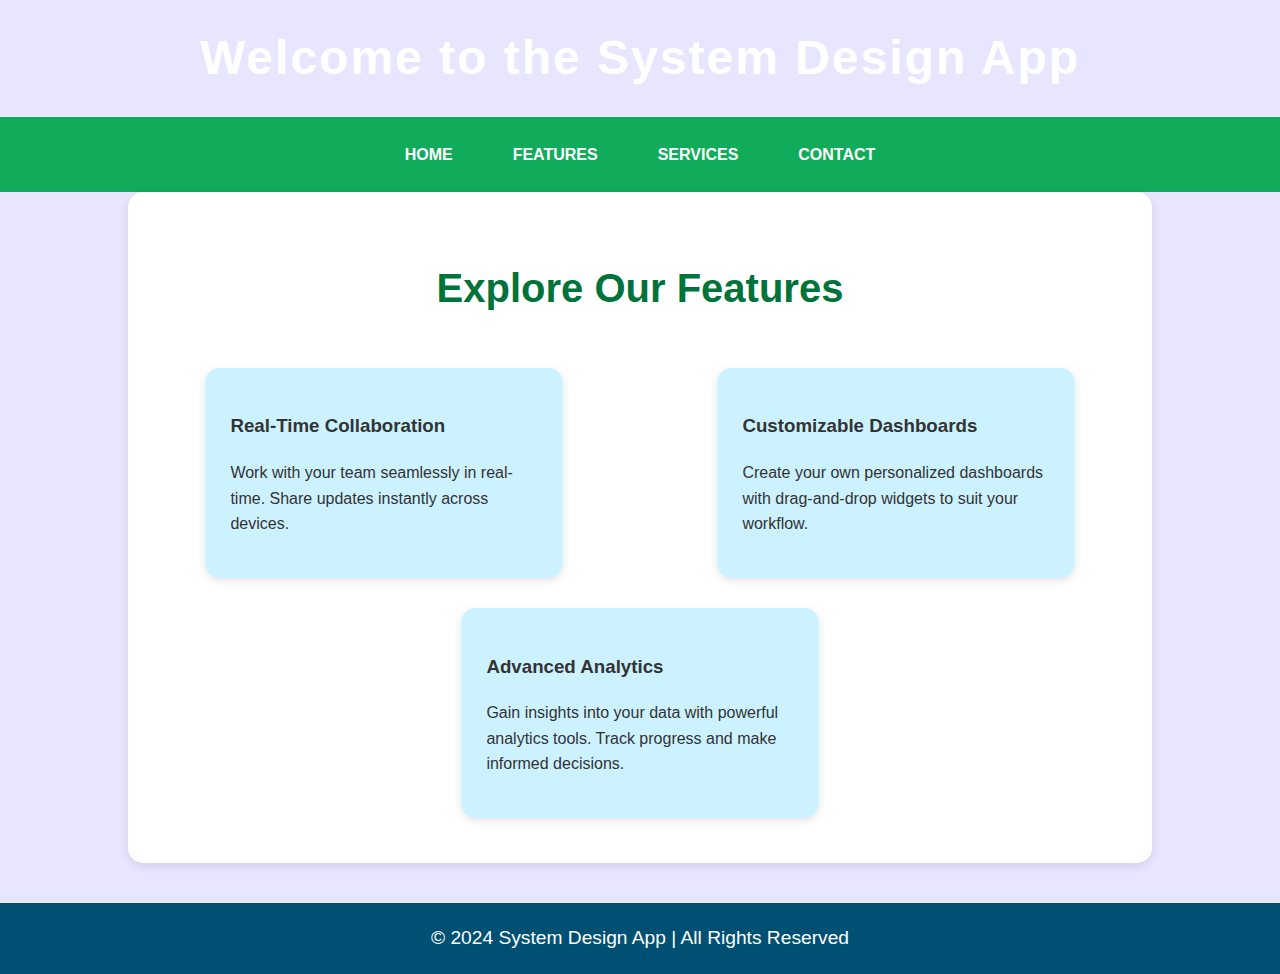
<file: index.html>
<!DOCTYPE html>
<html lang="en">
<head>
    <meta charset="UTF-8">
    <meta name="viewport" content="width=device-width, initial-scale=1.0">
    <title>Welcome to the  System Design App v2!!</title>
    <style>
        body {
            font-family: 'Arial', sans-serif;
            margin: 0;
            padding: 0;
            background-color: #e8e6ff;
            color: rgb(51, 51, 51);
            line-height: 1.6;
        }

        .container {
            width: 80%;
            margin: auto;
            overflow: hidden;
        }

        header {
            background: #00117300;
            color: #fff;
            padding: 20px 0;
            text-align: center;
        }

        header h1 {
            margin: 0;
            font-size: 3em;
            letter-spacing: 2px;
        }

        nav {
            display: flex;
            justify-content: center;
            background: #10ac5b;
            padding: 15px 0;
        }

        nav a {
            color: #fff;
            padding: 10px 15px;
            text-decoration: none;
            text-transform: uppercase;
            margin: 0 15px;
            font-weight: bold;
        }

        nav a:hover {
            background: #33a6cc;
            border-radius: 5px;
        }

        section {
            padding: 30px 0;
            background: #ffffff;
            margin: 30px 0;
            border-radius: 15px;
            box-shadow: 0 3px 10px rgba(0, 0, 0, 0.1);
        }

        section h2 {
            text-align: center;
            color: #00733a;
            font-size: 2.5em;
        }

        .content {
            display: flex;
            justify-content: space-around;
            align-items: center;
            flex-wrap: wrap;
        }

        .content div {
            background: #ccf2ff;
            padding: 25px;
            margin: 15px;
            border-radius: 15px;
            box-shadow: 0 3px 10px rgba(0, 0, 0, 0.1);
           
            flex-basis: 30%;
            transition: all 0.3s ease-in-out;
        }

        .content div:hover {
            background: #005073;
            color: #fff;
            transform: scale(1.05);
        }

        footer {
            background: #005073;
            color: #fff;
            text-align: center;
            padding: 20px 0;
            margin-top: 40px;
        }

        footer p {
            margin: 0;
            font-size: 1.2em;
        }
    </style>
</head>
<body>

    <header>
        <div class="container">
            <h1>Welcome to the System Design App</h1>
        </div>
    </header>

    <nav>
        <a href="#">Home</a>
        <a href="#">Features</a>
        <a href="#">Services</a>
        <a href="#">Contact</a>
    </nav>

    <section class="container">
        <h2>Explore Our Features</h2>
        <div class="content">
            <div>
                <h3>Real-Time Collaboration</h3>
                <p>Work with your team seamlessly in real-time. Share updates instantly across devices.</p>
            </div>
            <div>
                <h3>Customizable Dashboards</h3>
                <p>Create your own personalized dashboards with drag-and-drop widgets to suit your workflow.</p>
            </div>
            <div>
                <h3>Advanced Analytics</h3>
                <p>Gain insights into your data with powerful analytics tools. Track progress and make informed decisions.</p>
            </div>
        </div>
    </section>

    <footer>
        <p>&copy; 2024 System Design App | All Rights Reserved</p>
    </footer>

</body>
</html>
</file>
